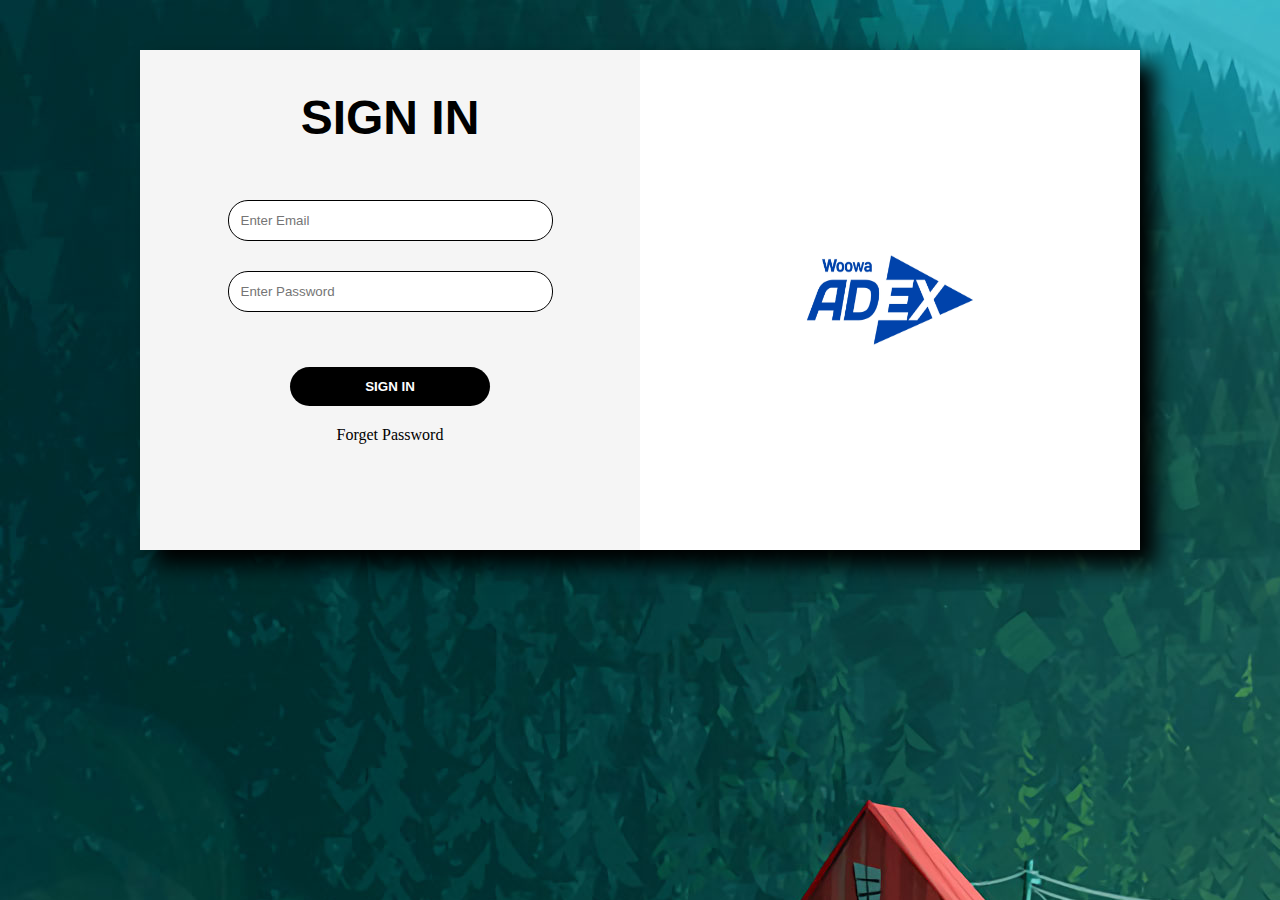
<file: index.html>
<!DOCTYPE html>
<html lang="en">
<head>
    <meta charset="UTF-8">
    <meta http-equiv="X-UA-Compatible" content="IE=edge">
    <meta name="viewport" content="width=device-width, initial-scale=1.0">
    <link rel="stylesheet" href="style.css">
    <link href='https://unpkg.com/boxicons@2.1.4/css/boxicons.min.css' rel='stylesheet'>
    <title>Login Form</title>
</head>
<body>
   <!-- <div class="box"> -->
    <div class="container">
        <form action="" class="form">
            <h2>SIGN IN</h2>
            <input type="email" name="email" class="box" placeholder="Enter Email">
            <input type="password" name="password" class="box" placeholder="Enter Password">
            <input type="submit" value="SIGN IN" id="submit">
            <a href="#">Forget Password</a>
        </form>
        <div class="side">
            <img src="images/1.jpg">
        </div>
    </div>
<!-- </div>   -->
</body>
</html>
</file>
<file: style.css>
*{
    margin: 0;
    padding: 0;
    box-sizing: border-box;
}

.container{
    display: flex;
    height: 500px;
    width: 1000px;
    /* border: 1px solid black; */
    margin: auto;
    margin-top: 50px;
    box-shadow: 15px 15px 20px black;
}

.form{
    display: flex;
    flex-direction: column;
    width: 50%;
    align-items: center;
    background-color: whitesmoke;
}

.form h2{
    font-size: 3rem;
    font-family: Impact, Haettenschweiler, 'Arial Narrow Bold', sans-serif;
    margin: 40px;
}

.box{
    padding: 12px;
    width: 65%;
    margin: 15px;
    border: 1px solid black;
    outline: none;
    border-radius: 20px;
}

#submit{
    padding: 12px 30px;
    width: 40%;
    margin-top: 40px;
    background-color: black;
    color: white;
    font-weight: bold;
    border: none;
    outline: none;
    border-radius: 20px;
}

#submit:hover{
    cursor: pointer;
    background-color: #750000;
}

.form a{
    text-decoration: none;
    color: black;
    margin-top: 20px;
}

.form a:hover{
    color: #fd4e4e;
}

.side{
    display: flex;
    justify-content: center;
    align-items: center;
    width: 50%;
    background-color: white;
}

.side img{
    width: 450px;
    height: 450px;
}

body{
    /* background-image: url("1.jpg");
    background-size: cover;
    background-position: center;
    background-attachment: fixed;
    background-repeat: no-repeat; */
    /* background-color: red; */
    background-image: url("images/land.jpg")
}
</file>
